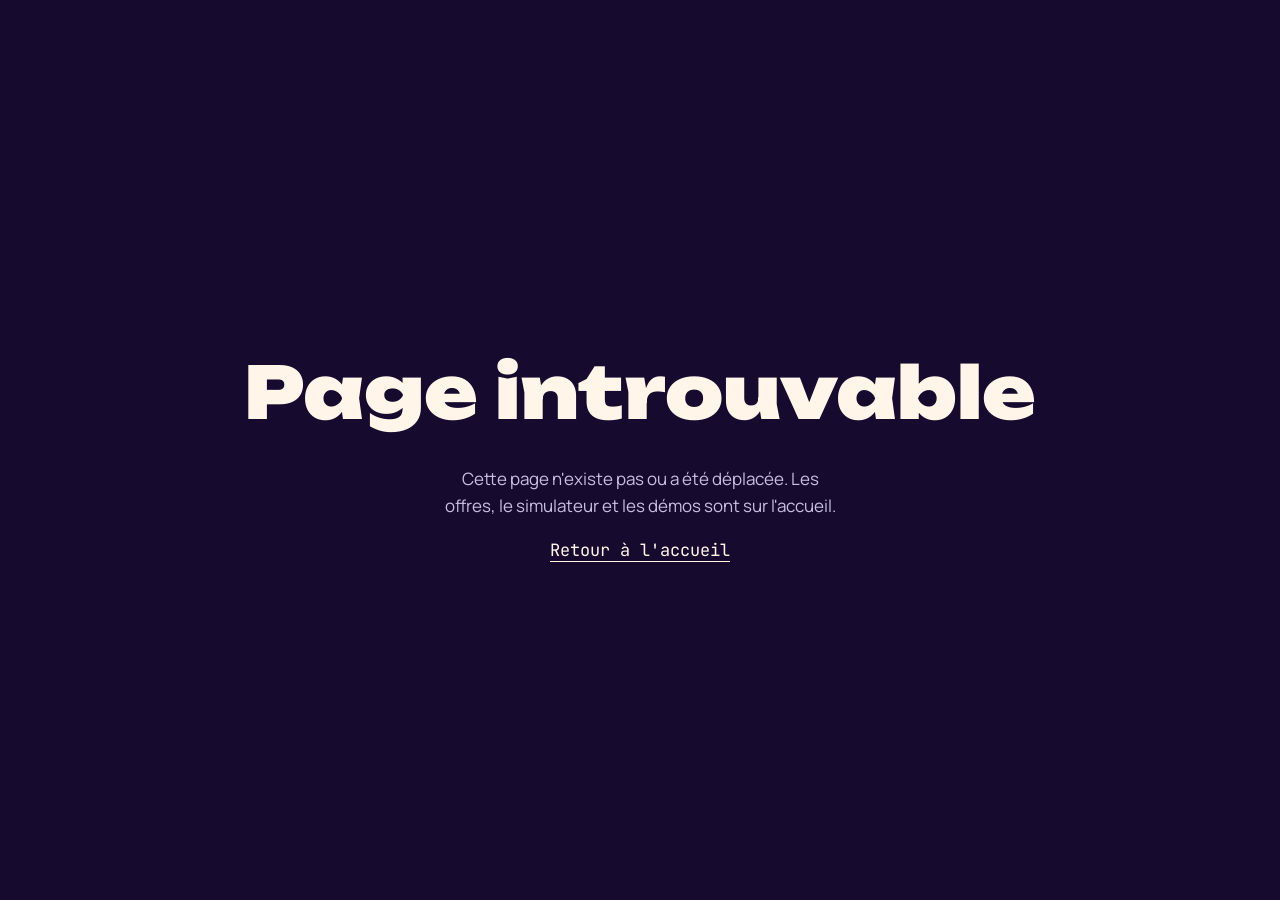
<file: conditions-generales-de-vente/index.html>
<!DOCTYPE html><html lang="fr" style="color-scheme:light"><head><meta charSet="utf-8"/><meta name="viewport" content="width=device-width, initial-scale=1"/><link rel="preload" as="image" href="/assets/brand-v2/logo.png"/><link rel="stylesheet" href="/assets/styles-bZGg5rfv.css" data-precedence="default"/><link rel="stylesheet" href="/assets/index-Dm16it9b.css" data-precedence="default"/><title>Conditions générales de vente | KODE·LAVA</title><meta name="theme-color" content="#160B2E"/><meta property="og:type" content="website"/><meta property="og:locale" content="fr_FR"/><meta property="og:site_name" content="KODE·LAVA"/><meta name="twitter:card" content="summary_large_image"/><meta property="og:image" content="https://d2ol7oe51mr4n9.cloudfront.net/user_3GidZcRhNG6HLEFGUDEMZYu0guS/e1f8889b-cb4b-484c-9723-fae160e46592.jpg"/><meta name="twitter:image" content="https://d2ol7oe51mr4n9.cloudfront.net/user_3GidZcRhNG6HLEFGUDEMZYu0guS/e1f8889b-cb4b-484c-9723-fae160e46592.jpg"/><meta name="description" content="Conditions générales de vente des prestations web et IA de KODE·LAVA."/><meta property="og:title" content="Conditions générales de vente | KODE·LAVA"/><meta property="og:description" content="Conditions générales de vente des prestations web et IA de KODE·LAVA."/><meta name="robots" content="noindex, follow"/><link rel="modulepreload" href="/assets/index-DORVexYP.js"/><link rel="modulepreload" href="/assets/jsx-runtime-bzQ4Vb5N.js"/><link rel="modulepreload" href="/assets/conditions-generales-de-vente-BT37NKFz.js"/><link rel="modulepreload" href="/assets/mobile-bar-C8mctfcM.js"/><link rel="preconnect" href="https://fonts.googleapis.com"/><link rel="preconnect" href="https://fonts.gstatic.com" crossorigin="anonymous"/><link rel="icon" href="https://d2ol7oe51mr4n9.cloudfront.net/user_3GidZcRhNG6HLEFGUDEMZYu0guS/e2aad39a-8130-48f8-a6b8-3e9d86ed461c.png"/><link rel="icon" type="image/png" sizes="32x32" href="/assets/head-v2/favicon-32.png"/><link rel="icon" type="image/png" sizes="16x16" href="/assets/head-v2/favicon-16.png"/><link rel="shortcut icon" href="/assets/head-v2/favicon.ico"/><link rel="apple-touch-icon" sizes="180x180" href="/assets/head-v2/apple-touch-icon.png"/><link rel="manifest" href="/site.webmanifest"/><script>window.__hfAuthOrigin="https://auth.higgsfield.app";// Notifications only: browser permissions and iframe policies enforce access.
(function () {
  try {
    if (window.__hfAccessPatched || window.parent === window) return;
    window.__hfAccessPatched = true;
    var viewerOrigin = null;
    var pending = [];
    var reported = {};
    function flush() {
      if (!viewerOrigin || !pending.length) return;
      window.parent.postMessage({
        source: "hf-app-permissions",
        type: "permission-request",
        capabilities: pending.slice()
      }, viewerOrigin);
      pending = [];
    }
    function report(capabilities) {
      capabilities.forEach(function (capability) {
        if (!reported[capability]) {
          reported[capability] = true;
          pending.push(capability);
        }
      });
      flush();
    }
    window.addEventListener("message", function (event) {
      if (event.source !== window.parent || !/^https?:\/\//.test(event.origin)) return;
      if (!event.data || event.data.source !== "hf-app-permissions" || event.data.type !== "init") return;
      viewerOrigin = event.origin;
      try { flush(); } catch (error) { /* Delivery is best-effort. */ }
    });
    function wrap(owner, method, capabilities) {
      // One unavailable or read-only API must not prevent other wrappers installing.
      try {
        if (!owner || typeof owner[method] !== "function") return;
        var original = owner[method];
        owner[method] = function () {
          try {
            report(typeof capabilities === "function" ? capabilities(arguments) : capabilities);
          } catch (error) { /* Preserve native results even if reporting fails. */ }
          return original.apply(this, arguments);
        };
      } catch (error) { /* Some browsers expose non-writable methods. */ }
    }
    function mediaCapabilities(args) {
      var constraints = args[0];
      var capabilities = [];
      if (constraints && constraints.video) capabilities.push("camera");
      if (constraints && constraints.audio) capabilities.push("microphone");
      return capabilities;
    }
    wrap(navigator.mediaDevices, "getUserMedia", mediaCapabilities);
    ["getUserMedia", "webkitGetUserMedia", "mozGetUserMedia"].forEach(function (method) {
      wrap(navigator, method, mediaCapabilities);
    });
    wrap(navigator.mediaDevices, "getDisplayMedia", ["screen"]);
    wrap(navigator.mediaDevices, "enumerateDevices", ["media-devices"]);
    wrap(navigator.mediaDevices, "selectAudioOutput", ["speakers"]);
    ["getCurrentPosition", "watchPosition"].forEach(function (method) {
      wrap(navigator.geolocation, method, ["location"]);
    });
    ["read", "readText"].forEach(function (method) {
      wrap(navigator.clipboard, method, ["clipboard-read"]);
    });
    ["write", "writeText"].forEach(function (method) {
      wrap(navigator.clipboard, method, ["clipboard-write"]);
    });
    wrap(window.Notification, "requestPermission", ["notifications"]);
    wrap(window.PushManager && window.PushManager.prototype, "subscribe", ["notifications"]);
    wrap(navigator.bluetooth, "requestDevice", ["bluetooth"]);
    wrap(navigator.usb, "requestDevice", ["usb"]);
    wrap(navigator.serial, "requestPort", ["serial"]);
    wrap(navigator.hid, "requestDevice", ["hid"]);
    wrap(navigator, "requestMIDIAccess", ["midi"]);
    ["showOpenFilePicker", "showSaveFilePicker", "showDirectoryPicker"].forEach(function (method) {
      wrap(window, method, ["files"]);
    });
    wrap(window.FileSystemHandle && window.FileSystemHandle.prototype, "requestPermission", ["files"]);
    wrap(window.Element && window.Element.prototype, "requestFullscreen", ["fullscreen"]);
    wrap(window.Element && window.Element.prototype, "requestPointerLock", ["pointer-lock"]);
    wrap(navigator.wakeLock, "request", ["wake-lock"]);
    wrap(navigator.storage, "persist", ["persistent-storage"]);
    wrap(navigator.xr, "requestSession", ["xr"]);
    wrap(window.DeviceMotionEvent, "requestPermission", ["motion"]);
    wrap(window.DeviceOrientationEvent, "requestPermission", ["motion"]);
    wrap(window.Sensor && window.Sensor.prototype, "start", ["sensors"]);
    wrap(window.Document && window.Document.prototype, "requestStorageAccess", ["storage-access"]);
    wrap(window.Document && window.Document.prototype, "requestStorageAccessFor", ["storage-access"]);
  } catch (error) {
    // Instrumentation must not prevent the rest of the SDK loading.
  }
})();

/**
 * Approval client SDK — the browser half of the approval flow (paired with
 * approve.html), injected into every app page. A real file, imported as text and
 * bundled at deploy (see injected-sdk.ts + the router wrangler). Runs in the
 * untrusted app page: plain ES5, idempotent (window.__hfPatched), fully
 * try/catch-wrapped, installed inline+synchronous at <head> so it's present
 * before any app code runs.
 *
 * There is exactly ONE approval trigger: window.hf.requestGeneration(model,
 * params, opts). The app calls it on the user's Generate action; the modal is
 * visible exactly while the returned promise is pending. Approve resolves the
 * minted single-use intent id, which the app threads to its server function and
 * the fnf SDK adapter sends as the submit body's confirmation_token; cancel
 * rejects with a DOMException named AbortError (a user choice, not a failure).
 * Enforcement is entirely server-side: the outbound spend gate 403s any
 * POST /jobs/submit that doesn't carry a matching minted approval (see
 * outbound-worker/src/spend-gate.ts), so an app that skips the call gets a
 * self-describing failed submit, never a silent spend. This SDK never inspects
 * request bodies and never opens a modal on its own.
 */
(function () {
  try {
    if (window.__hfPatched) return;
    window.__hfPatched = true;
    var of = window.fetch;
    if (typeof of !== "function") return;
    // Approval surface origin (auth.<zone>, serving the consent page at
    // /approve). Preferred source: the origin the router stamps ahead of this
    // script (injected-sdk.ts) — apps can be served on CUSTOM DOMAINS, where
    // deriving from the page host would fabricate a non-existent
    // auth.<customdomain>. Host derivation stays as the fallback for stale
    // cached HTML that predates the stamp.
    var APPROVE =
      typeof window.__hfAuthOrigin === "string" && window.__hfAuthOrigin.indexOf("https://") === 0
        ? window.__hfAuthOrigin
        : "https://auth." + location.host.split(".").slice(1).join(".");
    window.__hfFetches = window.__hfFetches || [];

    // Single-flight: at most ONE approval modal at a time. A fast double-click (or
    // an app firing two requests) would otherwise open a second scrim+iframe stacked
    // on the first — so a second approve() while one is open returns the in-flight
    // promise instead of opening another modal.
    var openModal = null;

    // The modal is a cross-origin iframe of auth.<zone>/approve: the app cannot
    // read or script it, and WHO may frame the page is pinned server-side by its
    // frame-ancestors. The page itself obtains the authoritative price from fnf
    // before enabling Generate; app-supplied display prices are intentionally
    // ignored. The app DOM can still restyle, shrink or overlay this iframe, and
    // job binding does NOT cover that (a hidden but genuine click on the app's
    // own job is still a click): the page defends itself — Generate arms only
    // after a delay and only while the browser vouches that the card is visible
    // and unoccluded (IntersectionObserver v2); otherwise the commit moves to a
    // top-level popup the app cannot overlay. See approve-ui/src/redress.ts.
    function approve(job) {
      if (openModal) return openModal;
      openModal = new Promise(function (resolve, reject) {
        var grant = null;
        var ready = false;
        var done = false;
        var openedAt = Date.now();

        // Three parent layers so the iframe body can stay fully TRANSPARENT and
        // still show no white edge:
        //  - scrim: full-screen div carrying the blur (backdrop-filter samples the
        //    real app behind it) + a dark tint.
        //  - wrap: a rounded, overflow:hidden div that CLIPS the iframe. The iframe
        //    overlaps the backdrop-filter scrim, so Chromium backs its layer
        //    opaquely; the iframe's OWN border-radius doesn't reliably clip that
        //    layer (leaving white corners), but a parent clip does. So the corners
        //    outside the radius are clipped away → the blurred scrim shows through,
        //    no white ring.
        //  - frame: the iframe, fully transparent, filling wrap. Its page paints
        //    only the card (edge-to-edge, no radius — wrap provides the rounding).
        var scrim = document.createElement("div");
        scrim.style.cssText =
          "position:fixed;inset:0;z-index:2147483646;background:rgba(0,0,0,0.28);" +
          "-webkit-backdrop-filter:blur(12px);backdrop-filter:blur(12px)";
        var wrap = document.createElement("div");
        // opacity:0 until the page reports its height so the modal fades in at its
        // final size (no empty-frame flash, no height re-center / layout shift).
        // Round with clip-path (not just border-radius + overflow): clip-path is
        // applied in the COMPOSITOR, so it clips the cross-origin iframe's own
        // layer edge cleanly. border-radius/overflow only clip the shape and leave
        // the iframe's opaque WHITE base fringing at the rounded corners (the white
        // peek). background = card color as a second line of defense. Both the wrap
        // and the iframe carry the clip; keep 24px in sync with the card radius.
        wrap.style.cssText =
          "position:fixed;left:50%;top:50%;transform:translate(-50%,-50%);" +
          "width:min(400px,calc(100vw - 32px));height:188px;border-radius:24px;overflow:hidden;" +
          "-webkit-clip-path:inset(0 round 24px);clip-path:inset(0 round 24px);" +
          "background:#23262a;opacity:0;transition:opacity 0.12s ease;z-index:2147483647";
        var frame = document.createElement("iframe");
        // referrerPolicy="origin": the page's frame-ancestors admits a registered
        // CUSTOM DOMAIN only when this origin arrives as the Referer (approve.ts).
        frame.referrerPolicy = "origin";
        frame.src = APPROVE + "/approve";
        frame.allowTransparency = "true";
        frame.style.cssText =
          "display:block;width:100%;height:100%;border:0;border-radius:24px;" +
          "-webkit-clip-path:inset(0 round 24px);clip-path:inset(0 round 24px);background:#23262a";
        wrap.appendChild(frame);
        var revealTimer = null;

        function cleanup() {
          if (done) return;
          done = true;
          clearTimeout(revealTimer);
          window.removeEventListener("message", onMessage);
          document.removeEventListener("keydown", onKey, true);
          wrap.remove();
          scrim.remove();
        }

        function beacon(outcome) {
          if (!grant) return;
          try {
            var payload = JSON.stringify({
              grant: grant,
              outcome: outcome,
              ms_open: Date.now() - openedAt,
            });
            var url = APPROVE + "/approve/outcome";
            if (navigator.sendBeacon) {
              navigator.sendBeacon(url, new Blob([payload], { type: "text/plain" }));
            } else {
              of(url, { method: "POST", body: payload, mode: "no-cors", keepalive: true }).catch(
                function () {},
              );
            }
          } catch (e) {}
        }

        // Dismiss = the same "denied" path as the modal's Cancel button, so the
        // caller turns it into an AbortError (a cancel, not a failure).
        function dismiss() {
          if (done) return;
          cleanup();
          beacon("denied");
          var error = new Error("hf: denied");
          error.hfReason = "denied";
          reject(error);
        }

        function onKey(event) {
          if (event.key === "Escape" || event.keyCode === 27) dismiss();
        }

        function sendRequest() {
          if (!ready || !grant || done) return;
          frame.contentWindow.postMessage(
            { source: "hf-approve", type: "request", grant: grant, job: job },
            APPROVE,
          );
        }

        function onMessage(event) {
          if (event.origin !== APPROVE || event.source !== frame.contentWindow) return;
          var data = event.data || {};
          if (data.source !== "hf-approve") return;
          // Size the clip wrapper to the page's reported card height, and reveal
          // ONLY once sized — modal fades in at its final height (no shift/flash).
          if (typeof data.h === "number" && data.h > 0) {
            wrap.style.height = data.h + "px";
            clearTimeout(revealTimer);
            wrap.style.opacity = "1";
          }
          if (data.type === "ready") {
            ready = true;
            sendRequest();
            return;
          }
          if (data.type === "pending") {
            // The decision moved to a top-level consent window (the iframe
            // relays its verdict and reports a closed popup as "denied"). Keep
            // the iframe alive for it: tearing it down on the 120 s deadline
            // orphans the popup — Cancel/Generate there could reach nobody.
            clearTimeout(deadline);
            deadline = setTimeout(onDeadline, 600000);
            return;
          }
          if (data.type !== "result") return;
          cleanup();
          if (data.ok && typeof data.intentId === "string") {
            resolve(data.intentId);
            return;
          }
          beacon("denied");
          var error = new Error("hf: " + (data.reason || "denied"));
          error.hfReason = data.reason || "denied";
          reject(error);
        }

        window.addEventListener("message", onMessage);
        // Close on background (scrim) click and on Escape. The scrim sits behind
        // the card (wrap), so a click on it is a click OUTSIDE the modal. Escape
        // is captured on the parent; the page also handles Escape when focus is
        // inside the iframe (see approve-ui).
        scrim.addEventListener("click", dismiss);
        document.addEventListener("keydown", onKey, true);
        document.documentElement.appendChild(scrim);
        document.documentElement.appendChild(wrap);
        // Fallback: reveal at the default height if the page never reports its
        // size, so the modal is never stuck hidden.
        revealTimer = setTimeout(function () {
          wrap.style.opacity = "1";
        }, 500);

        of("/__auth/approval-grant", { method: "POST" })
          .then(function (r) {
            return r
              .json()
              .catch(function () {
                return {};
              })
              .then(function (b) {
                return { s: r.status, b: b };
              });
          })
          .then(function (x) {
            if (!x.b || !x.b.grant) {
              cleanup();
              reject(
                new Error(
                  x.s === 401 ? "hf: not signed in" : "hf: approval unavailable (" + x.s + ")",
                ),
              );
              return;
            }
            grant = x.b.grant;
            sendRequest();
          })
          .catch(function (error) {
            cleanup();
            reject(error);
          });

        function onDeadline() {
          if (done) return;
          cleanup();
          beacon("timeout");
          reject(new Error("hf: approval timeout"));
        }
        var deadline = setTimeout(onDeadline, 120000);
      });
      // Release the single-flight lock once this approval settles, so the next
      // genuine generation can open a fresh modal.
      var release = function () {
        openModal = null;
      };
      openModal.then(release, release);
      return openModal;
    }

    // Observability-only fetch patch: request log for debugging (__hfFetches +
    // console). No interception, no body inspection, no classification — the
    // approval flow is driven solely by window.hf.requestGeneration.
    window.fetch = function (input, init) {
      try {
        var url = typeof input === "string" ? input : (input && input.url) || String(input);
        var method = (init && init.method) || (input && input.method) || "GET";
        window.__hfFetches.push({ url: url, method: method, ts: Date.now() });
        console.log("[hf-fetch]", method, url);
      } catch (e) {}
      return of.apply(this, arguments);
    };

    // Public SDK. The app contract (see the builder instructions and
    // docs/generation-approval): call this on the Generate action with the SDK
    // WIRE shape of the exact submission (wire.jobSetType + wire.params — the
    // approval is bound server-side to the hash of {job_set_type, params} of the
    // actual submit body), thread the resolved intent id to the server as the
    // confirmation token, and render a cancel quietly. opts.credits is an
    // optional display-only estimate shown in the modal. The id is a token:
    // never logged here, and apps must not log it either.
    window.hf = {
      requestGeneration: function (model, params, opts) {
        // Fail fast on a bad job identity, BEFORE any UI. The approve page
        // (protocol.ts) silently ignores a request whose job_set_type isn't a
        // non-empty string or whose params don't survive structured clone —
        // which would leave the modal stuck on "Waiting for the app…" with no
        // way to reply. A typed rejection shows the app its own bug instead.
        if (typeof model !== "string" || !model) {
          return Promise.reject(
            new TypeError("hf: requestGeneration(model, params) — model must be a non-empty string"),
          );
        }
        if (typeof structuredClone === "function") {
          try {
            structuredClone(params);
          } catch (e) {
            return Promise.reject(
              new TypeError("hf: requestGeneration params must be structured-cloneable (plain JSON)"),
            );
          }
        }
        return approve({ job_set_type: model, params: params }).then(
          function (id) {
            console.log("[hf] approved");
            return id;
          },
          // Cancel → AbortError, per the app contract ("render a quiet cancelled
          // state"). Other failures (not signed in, unavailable, timeout) bubble
          // as-is — those ARE failures.
          function (e) {
            if (e && e.hfReason === "denied") {
              console.log("[hf] cancelled");
              throw new DOMException("Generation cancelled", "AbortError");
            }
            throw e;
          },
        );
      },
    };
  } catch (e) {}
})();
</script></head><body><!--$--><div class="kl kl-page"><header class="kl-nav"><a class="kl-brand" href="/" aria-label="KODE·LAVA, accueil"><img src="/assets/brand-v2/logo.png" alt="" width="36" height="36"/><span>KODE<b>·</b>LAVA</span></a><button class="kl-nav__toggle" type="button" aria-expanded="false" aria-controls="kl-menu"><span aria-hidden="true"></span><span aria-hidden="true"></span><span class="kl-sr">Ouvrir le menu</span></button><nav id="kl-menu" class="kl-nav__links" aria-label="Navigation principale"><a href="/#offres">Offres</a><a href="/#metiers">Métiers</a><a href="/#demos">Démos</a><a href="/#apropos">À propos</a><a class="kl-stamp kl-stamp--small" href="https://wa.me/262693904902?text=Bonjour%20Sacha%2C%20je%20voudrais%20parler%20de%20mon%20projet%20de%20site." target="_blank" rel="noreferrer"><svg viewBox="0 0 24 24" aria-hidden="true"><path d="M21 12a9 9 0 0 1-13.5 7.8L3 21l1.2-4.5A9 9 0 1 1 21 12z" fill="none" stroke="currentColor" stroke-width="2" stroke-linecap="round" stroke-linejoin="round"></path></svg><span>Écrire sur WhatsApp</span></a></nav></header><main id="contenu" class="kl-legal"><h1>Conditions générales de vente</h1><section><h2>1. Objet</h2><p>Les présentes conditions s&#x27;appliquent aux prestations de création de sites internet, d&#x27;outils web, d&#x27;assistants IA et de maintenance réalisées par Sacha Gumiero (KODE·LAVA) pour des clients professionnels.</p></section><section><h2>2. Devis et commande</h2><p>Chaque prestation fait l&#x27;objet d&#x27;un devis détaillé, valable 30 jours. La commande est ferme à la signature du devis et au versement de l&#x27;acompte.</p></section><section><h2>3. Prix et paiement</h2><p>Les prix sont ceux indiqués sur le devis. TVA non applicable, art. 293 B du CGI. Un acompte de 35 % est dû à la commande, le solde à la livraison, par virement. En cas de retard de paiement, des pénalités de retard au taux prévu à l&#x27;article L441-10 du Code de commerce et une indemnité forfaitaire de 40 € pour frais de recouvrement sont dues.</p></section><section><h2>4. Aides publiques</h2><p>Lorsque le client sollicite une aide publique, il en est le seul bénéficiaire. Le prestataire l&#x27;aide à préparer son dossier, mais l&#x27;attribution et le montant de l&#x27;aide relèvent de l&#x27;organisme financeur. Le prix de la prestation reste dû dans tous les cas.</p></section><section><h2>5. Réalisation</h2><p>Le client fournit les contenus nécessaires (textes, photos, informations). Une maquette est soumise à sa validation avant le développement. Les délais indiqués au devis courent à partir de la réception des contenus.</p></section><section><h2>6. Propriété</h2><p>Après paiement complet, le client est propriétaire de son nom de domaine, du code développé pour lui et de ses contenus, et reçoit l&#x27;ensemble des accès. Sauf refus écrit du client, le prestataire peut citer la réalisation comme référence.</p></section><section><h2>7. Maintenance</h2><p>La maintenance est facultative, facturée au mois et sans engagement de durée. Elle peut être résiliée par chaque partie avec un préavis d&#x27;un mois.</p></section><section><h2>8. Responsabilité</h2><p>Le prestataire est tenu d&#x27;une obligation de moyens. Il ne répond pas des interruptions dues à l&#x27;hébergeur ou à d&#x27;autres services tiers.</p></section><section><h2>9. Litiges</h2><p>Les présentes conditions sont soumises au droit français. À défaut d&#x27;accord amiable, le litige relève des tribunaux compétents de Saint-Denis de La Réunion.</p></section><p><a href="/">Retour à l&#x27;accueil</a></p></main><footer class="kl-footer"><div class="kl-wrap"><span>© <!-- -->2026<!-- --> KODE·LAVA, Sacha Gumiero, développeur web et IA à La Réunion.</span><nav aria-label="Informations légales"><a href="/mentions-legales">Mentions légales et confidentialité</a><a href="/conditions-generales-de-vente">Conditions de vente</a><a class="kl-footer__mail" href="mailto:info@kode-lava.re">info@kode-lava.re</a></nav></div></footer><nav class="kl-mobile-bar" aria-label="Contact rapide"><a class="kl-readout kl-readout--compact" href="tel:+262693904902"><span class="kl-readout__label">Appeler</span><span class="kl-readout__num">06 93 90 49 02</span></a><a class="kl-stamp kl-stamp--small" href="https://wa.me/262693904902?text=Bonjour%20Sacha%2C%20je%20voudrais%20parler%20de%20mon%20projet%20de%20site." target="_blank" rel="noreferrer"><svg viewBox="0 0 24 24" aria-hidden="true"><path d="M21 12a9 9 0 0 1-13.5 7.8L3 21l1.2-4.5A9 9 0 1 1 21 12z" fill="none" stroke="currentColor" stroke-width="2" stroke-linecap="round" stroke-linejoin="round"></path></svg><span>Écrire sur WhatsApp</span></a></nav></div><!--/$--><script class="$tsr" id="$tsr-stream-barrier">(self.$R=self.$R||{})["tsr"]=[];self.$_TSR={h(){this.hydrated=!0,this.c()},e(){this.streamEnded=!0,this.c()},c(){this.hydrated&&this.streamEnded&&(delete self.$_TSR,delete self.$R.tsr)},p(e){this.initialized?e():this.buffer.push(e)},buffer:[]};$_TSR.router=($R=>$R[0]={manifest:$R[1]={routes:$R[2]={__root__:$R[3]={preloads:$R[4]=["/assets/index-DORVexYP.js","/assets/jsx-runtime-bzQ4Vb5N.js"],scripts:$R[5]=[$R[6]={attrs:$R[7]={type:"module",async:!0,src:"/assets/index-DORVexYP.js"}}],css:$R[8]=["/assets/index-Dm16it9b.css"]},"/conditions-generales-de-vente":$R[9]={preloads:$R[10]=["/assets/conditions-generales-de-vente-BT37NKFz.js","/assets/mobile-bar-C8mctfcM.js"]}}},matches:$R[11]=[$R[12]={i:"__root__ ",u:1792511958159,s:"success",ssr:!0},$R[13]={i:" conditions-generales-de-vente conditions-generales-de-vente",u:1792511958159,s:"success",ssr:!0}],lastMatchId:" conditions-generales-de-vente conditions-generales-de-vente"})($R["tsr"]);$_TSR.e();document.currentScript.remove()</script><script type="module" async="" src="/assets/index-DORVexYP.js"></script></body></html>
</file>
<file: assets/index-Dm16it9b.css>
@import "https://fonts.googleapis.com/css2?family=Unbounded:wght@700;900&family=Manrope:wght@400;500;700&family=JetBrains+Mono:wght@400;500&display=swap";:root{--kl-basalt:#160b2e;--kl-basalt-2:#241242;--kl-paper:#fff6e9;--kl-paper-2:#ffebd2;--kl-ink:#1a1030;--kl-ink-2:#5b5270;--kl-cream:#fff6e9;--kl-cream-2:#c9bfe0;--kl-accent:#f0268c;--kl-accent-2:#ff4fa8;--kl-corail:#ff4d2e;--kl-mangue:#ffb017;--kl-emeraude:#2fbf71;--kl-cyan:#19a7e8;--kl-violet:#6b4de6;--kl-fuchsia:#f0268c;--kl-spectrum:linear-gradient(90deg, var(--kl-corail) 0 16.6667%, var(--kl-mangue) 16.6667% 33.3333%, var(--kl-emeraude) 33.3333% 50%, var(--kl-cyan) 50% 66.6667%, var(--kl-violet) 66.6667% 83.3333%, var(--kl-fuchsia) 83.3333% 100%);--kl-spectrum-v:linear-gradient(180deg, var(--kl-corail) 0 16.6667%, var(--kl-mangue) 16.6667% 33.3333%, var(--kl-emeraude) 33.3333% 50%, var(--kl-cyan) 50% 66.6667%, var(--kl-violet) 66.6667% 83.3333%, var(--kl-fuchsia) 83.3333% 100%);--kl-spectrum-soft:linear-gradient(90deg, var(--kl-corail), var(--kl-mangue), var(--kl-emeraude), var(--kl-cyan), var(--kl-violet), var(--kl-fuchsia));--kl-display:"Unbounded", "Avenir Next", system-ui, sans-serif;--kl-text:"Manrope", "Segoe UI", system-ui, sans-serif;--kl-mono:"JetBrains Mono", ui-monospace, Menlo, monospace;--kl-radius:20px;--kl-line:#1a103024;--kl-line-dark:#fff6e929;--kl-ease:cubic-bezier(.7, 0, .3, 1);--kl-nav-h:68px}.kl{background:var(--kl-paper);color:var(--kl-ink);font-family:var(--kl-text);-webkit-font-smoothing:antialiased;font-size:17px;line-height:1.55;overflow-x:clip}.kl *,.kl :before,.kl :after{box-sizing:border-box}.kl ::selection{background:var(--kl-accent);color:var(--kl-cream)}.kl :focus-visible{outline:3px solid var(--kl-accent);outline-offset:3px;border-radius:4px}.kl h1,.kl h2,.kl h3{font-family:var(--kl-display);margin:0}.kl p{margin:0}.kl img{max-width:100%;height:auto;display:block}.kl :where(a){color:inherit}.kl [id]{scroll-margin-top:calc(var(--kl-nav-h) + 12px)}.kl-sr{clip:rect(0 0 0 0);white-space:nowrap;border:0;width:1px;height:1px;margin:-1px;padding:0;position:absolute;overflow:hidden}.kl-mono{font-family:var(--kl-mono)}.kl .scroll-scrub__title{font-family:var(--kl-display);letter-spacing:-.01em;max-width:14ch;font-size:clamp(2.1rem,4.6vw,4.9rem);font-weight:900;line-height:1.02}.kl .scroll-scrub__route{top:calc(var(--kl-nav-h) + 8px)}@media (width<=760px){.kl .scroll-scrub__title{font-size:clamp(1.9rem,9vw,3.2rem)}}.kl .scroll-scrub__body{font-family:var(--kl-text);font-weight:500}.kl .scroll-scrub__kicker,.kl .scroll-scrub__route-button,.kl .scroll-scrub__tags li{font-family:var(--kl-mono)}.kl-nav{z-index:60;height:var(--kl-nav-h);color:var(--kl-cream);-webkit-backdrop-filter:blur(12px);border-bottom:1px solid var(--kl-line-dark);background:#160b2ed1;justify-content:space-between;align-items:center;gap:16px;padding:0 clamp(16px,4vw,40px);display:flex;position:fixed;inset:0 0 auto}.kl-brand{color:var(--kl-cream);align-items:center;gap:10px;text-decoration:none;display:inline-flex}.kl-brand img{width:36px;height:36px}.kl-brand span{font-family:var(--kl-display);letter-spacing:.02em;font-size:15px;font-weight:900}.kl-brand b{color:var(--kl-accent);font-weight:900}.kl-nav__links{align-items:center;gap:26px;display:flex}.kl-nav__links>a:not(.kl-stamp){color:var(--kl-cream);padding:8px 0;font-size:14px;font-weight:700;text-decoration:none;position:relative}.kl-nav__links>a:not(.kl-stamp):after{content:"";background:var(--kl-spectrum);transform-origin:0;border-radius:2px;height:3px;position:absolute;bottom:0;left:0;right:0;transform:scaleX(0)}.kl-nav__links>a:not(.kl-stamp):hover:after,.kl-nav__links>a:not(.kl-stamp):focus-visible:after{transform:scaleX(1)}.kl-nav__toggle{border:1px solid var(--kl-line-dark);width:44px;height:44px;color:var(--kl-cream);cursor:pointer;background:0 0;border-radius:12px;display:none;position:relative}.kl-nav__toggle span:not(.kl-sr){background:currentColor;border-radius:2px;height:2px;position:absolute;top:16px;left:12px;right:12px}.kl-nav__toggle span:not(.kl-sr)+span:not(.kl-sr){top:26px}@media (width<=900px){.kl-nav__toggle{display:inline-block}.kl-nav__links{background:var(--kl-basalt);border-bottom:1px solid var(--kl-line-dark);flex-direction:column;align-items:stretch;gap:0;padding:8px clamp(16px,4vw,40px) 20px;display:none;position:absolute;top:100%;left:0;right:0}.kl-nav.is-open .kl-nav__links{display:flex}.kl-nav__links>a:not(.kl-stamp){border-bottom:1px solid var(--kl-line-dark);padding:14px 0;font-size:17px}.kl-nav__links>a:not(.kl-stamp):after{display:none}.kl-nav__links .kl-stamp{align-self:flex-start;margin-top:16px}}.kl-stamp{background:var(--kl-accent);min-height:52px;color:var(--kl-cream);font-family:var(--kl-display);letter-spacing:.01em;border:2px solid var(--kl-basalt);box-shadow:4px 4px 0 var(--kl-basalt);border-radius:12px;align-items:center;gap:10px;padding:0 22px;font-size:14px;font-weight:700;text-decoration:none;display:inline-flex}.kl-stamp svg{flex:none;width:18px;height:18px}.kl-stamp:hover{background:var(--kl-accent-2);box-shadow:6px 6px 0 var(--kl-basalt);transform:translate(-1px,-1px)}.kl-stamp:active{box-shadow:1px 1px 0 var(--kl-basalt);transform:translate(3px,3px)skew(-2deg)scale(.98)}.kl-stamp--small{min-height:42px;padding:0 16px;font-size:12px}.kl-stamp--dark{border-color:var(--kl-cream);box-shadow:4px 4px 0 var(--kl-cream)}.kl-stamp--dark:hover{box-shadow:6px 6px 0 var(--kl-cream)}.kl-stamp--dark:active{box-shadow:1px 1px 0 var(--kl-cream)}.kl-thread{color:var(--kl-cream);flex-direction:column;gap:10px;max-width:100%;text-decoration:none;display:inline-flex}.kl-thread__row{align-items:center;gap:12px;display:inline-flex}.kl-thread__label{font-family:var(--kl-display);font-size:clamp(16px,2vw,22px);font-weight:700;line-height:1.2}.kl-thread__arrow{flex:none;width:26px;height:26px}.kl-thread__line{background:var(--kl-spectrum);transform-origin:0;border-radius:3px;height:6px;display:block;transform:scaleX(.22)}.kl-thread:hover .kl-thread__line,.kl-thread:focus-visible .kl-thread__line{transform:scaleX(1)}.kl-thread:hover .kl-thread__arrow,.kl-thread:focus-visible .kl-thread__arrow{transform:translate(10px)}.kl-thread--ink{color:var(--kl-ink)}.kl-split{background:var(--kl-basalt);min-height:46px;color:var(--kl-cream);font-family:var(--kl-display);letter-spacing:.02em;border-radius:12px;place-items:center;padding:0 16px;font-size:12px;font-weight:700;text-decoration:none;display:grid;position:relative;overflow:hidden}.kl-split>span{white-space:nowrap;grid-area:1/1}.kl-split__under{font-family:var(--kl-mono);color:var(--kl-mangue);font-size:12px;font-weight:500}.kl-split__top{background:var(--kl-basalt);text-align:center;width:100%;padding:12px 0}.kl-split__top--l{clip-path:inset(0 50% 0 0)}.kl-split__top--r{clip-path:inset(0 0 0 50%)}.kl-split:hover .kl-split__top--l,.kl-split:focus-visible .kl-split__top--l{transform:translate(-104%)}.kl-split:hover .kl-split__top--r,.kl-split:focus-visible .kl-split__top--r{transform:translate(104%)}.kl-split:active{transform:scale(.98)}.kl-vf{color:var(--kl-ink);font-family:var(--kl-mono);letter-spacing:.06em;text-transform:uppercase;align-items:center;padding:12px 20px;font-size:13px;font-weight:500;text-decoration:none;display:inline-flex;position:relative}.kl-vf i{border:2px solid;width:12px;height:12px;position:absolute}.kl-vf__c--tl{border-bottom:0;border-right:0;top:0;left:0}.kl-vf__c--tr{border-bottom:0;border-left:0;top:0;right:0}.kl-vf__c--bl{border-top:0;border-right:0;bottom:0;left:0}.kl-vf__c--br{border-top:0;border-left:0;bottom:0;right:0}.kl-vf:hover i,.kl-vf:focus-visible i{color:var(--kl-accent)}.kl-vf:hover .kl-vf__c--tl,.kl-vf:focus-visible .kl-vf__c--tl{transform:translate(4px,4px)}.kl-vf:hover .kl-vf__c--tr,.kl-vf:focus-visible .kl-vf__c--tr{transform:translate(-4px,4px)}.kl-vf:hover .kl-vf__c--bl,.kl-vf:focus-visible .kl-vf__c--bl{transform:translate(4px,-4px)}.kl-vf:hover .kl-vf__c--br,.kl-vf:focus-visible .kl-vf__c--br{transform:translate(-4px,-4px)}.kl-vf:active{transform:scale(.97)}.kl-bar{cursor:pointer;background:var(--kl-cream);width:100%;min-height:58px;color:var(--kl-ink);border:2px solid var(--kl-cream);font-family:var(--kl-display);letter-spacing:.02em;border-radius:12px;place-items:center;font-size:14px;font-weight:700;display:grid;position:relative;overflow:hidden}.kl-bar__sheen{background:var(--kl-spectrum-soft);position:absolute;inset:-4px -30%;transform:translate(-100%)skew(-14deg)}.kl-bar__label{position:relative}.kl-bar:hover .kl-bar__sheen,.kl-bar:focus-visible .kl-bar__sheen{transform:translate(0)skew(-14deg)}.kl-bar:active{transform:translateY(2px)scale(.99)}.kl-bar[disabled]{opacity:.6;cursor:progress}.kl-readout{color:inherit;font-family:var(--kl-mono);flex-direction:column;gap:2px;text-decoration:none;display:inline-flex}.kl-readout__label{letter-spacing:.14em;text-transform:uppercase;color:var(--kl-cream-2);font-size:12px}.kl-readout__num{white-space:nowrap;border-right:2px solid var(--kl-accent);width:14ch;font-size:clamp(20px,2.4vw,28px);font-weight:500;overflow:hidden}.kl-readout:hover .kl-readout__num{color:var(--kl-mangue)}.kl-readout--compact{border:2px solid var(--kl-basalt);min-height:48px;color:var(--kl-ink);border-radius:12px;flex-direction:row;align-items:center;gap:10px;padding:0 14px}.kl-readout--compact .kl-readout__label{color:var(--kl-ink);font-weight:500}.kl-readout--compact .kl-readout__num{border:0;width:auto;font-size:14px}.kl-section{padding:clamp(64px,9vw,120px) clamp(16px,4vw,40px);position:relative}.kl-wrap{max-width:1240px;margin:0 auto}.kl-eyebrow{font-family:var(--kl-mono);letter-spacing:.18em;text-transform:uppercase;color:var(--kl-accent);margin:0 0 16px;font-size:12px}.kl-h2{letter-spacing:-.01em;max-width:18ch;font-size:clamp(30px,4.6vw,58px);font-weight:900;line-height:1.02}.kl-h2--cream{color:var(--kl-cream)}.kl-lede{color:var(--kl-ink-2);max-width:60ch;margin-top:20px;font-size:clamp(17px,1.3vw,20px);line-height:1.55}.kl-note{color:var(--kl-ink-2);max-width:84ch;margin-top:28px;font-size:14px;line-height:1.5}.kl-seam{background:var(--kl-spectrum);height:12px}.kl-constat{background:var(--kl-paper) url(/assets/plates-v2/mist.jpg) center bottom / cover no-repeat;padding-top:0}.kl-constat .kl-wrap{padding-top:clamp(56px,8vw,100px)}.kl-facts{grid-template-columns:repeat(3,minmax(0,1fr));gap:32px;margin:48px 0 0;display:grid}.kl-fact{border-top:4px solid var(--band,var(--kl-ink));padding-top:18px}.kl-fact dt{font-family:var(--kl-display);color:var(--band,var(--kl-ink));letter-spacing:-.02em;font-size:clamp(38px,5vw,64px);font-weight:900;line-height:1}.kl-fact dd{color:var(--kl-ink-2);max-width:30ch;margin:12px 0 0}.kl-fact--corail{--band:var(--kl-corail)}.kl-fact--cyan{--band:var(--kl-cyan)}.kl-fact--emeraude{--band:var(--kl-emeraude)}.kl-source{font-family:var(--kl-mono);color:var(--kl-ink-2);max-width:80ch;margin-top:36px;font-size:12px}@media (width<=760px){.kl-facts{grid-template-columns:1fr;gap:24px}}.kl-bands{border-radius:var(--kl-radius);grid-template-columns:repeat(4,minmax(0,1fr));margin-top:44px;display:grid;overflow:hidden}.kl-band{--band:var(--kl-corail);background:var(--band);color:var(--kl-ink);flex-direction:column;gap:22px;min-height:480px;padding:30px 24px 26px;display:flex}.kl-band--corail{--band:var(--kl-corail)}.kl-band--mangue{--band:var(--kl-mangue)}.kl-band--emeraude{--band:var(--kl-emeraude)}.kl-band--cyan{--band:var(--kl-cyan)}.kl-band header{flex-direction:column;gap:8px;display:flex}.kl-band header img{width:56px;height:56px;margin-bottom:6px}.kl-band h3{font-size:20px;font-weight:700;line-height:1.15}.kl-band header p{font-size:15px;font-weight:500}.kl-badge{font-family:var(--kl-mono);letter-spacing:.1em;text-transform:uppercase;background:var(--kl-basalt);color:var(--kl-cream);border-radius:6px;align-self:flex-start;padding:4px 8px;font-size:11px}.kl-band ul{flex-direction:column;gap:8px;margin:0;padding:0;font-size:15px;font-weight:500;list-style:none;display:flex}.kl-band ul li{padding-left:18px;position:relative}.kl-band ul li:before{content:"";background:var(--kl-ink);border-radius:50%;width:8px;height:8px;position:absolute;top:10px;left:0}.kl-band__price{flex-direction:column;gap:4px;margin-top:auto;display:flex}.kl-band__price strong{font-family:var(--kl-display);letter-spacing:-.02em;font-size:clamp(30px,2.6vw,38px);font-weight:900;line-height:1}.kl-band__price span{font-family:var(--kl-mono);font-size:12px}.kl-band__was{font-family:var(--kl-mono);font-size:14px;color:var(--kl-ink-2);text-decoration:line-through;opacity:.8}@media (width<=1000px){.kl-bands{grid-template-columns:repeat(2,minmax(0,1fr))}.kl-band{min-height:0}}@media (width<=560px){.kl-bands{grid-template-columns:1fr}}.kl-extras{grid-template-columns:repeat(2,minmax(0,1fr));gap:16px;margin-top:16px;display:grid}.kl-extra{border:2px solid var(--kl-ink);border-radius:var(--kl-radius);justify-content:space-between;align-items:center;gap:16px;padding:20px 24px;display:flex}.kl-extra div{flex-direction:column;gap:2px;display:flex}.kl-extra strong{font-family:var(--kl-display);font-size:15px;font-weight:700}.kl-extra span{color:var(--kl-ink-2);font-size:14px}.kl-extra__price{font-family:var(--kl-mono);white-space:nowrap;font-weight:500;color:var(--kl-ink)!important;font-size:15px!important}@media (width<=760px){.kl-extras{grid-template-columns:1fr}}.kl-metiers{background:var(--kl-fuchsia);color:var(--kl-cream)}.kl-slices{border-top:1px solid #fff6e966;margin:0;padding:0;list-style:none}.kl-slice{border-bottom:1px solid #fff6e966}.kl-slice button{width:100%;color:var(--kl-ink);cursor:pointer;text-align:left;font-family:var(--kl-display);background:0 0;border:0;justify-content:space-between;align-items:center;gap:16px;padding:22px 0;font-size:clamp(18px,2.4vw,28px);font-weight:700;display:flex}.kl-slice.is-open button{color:var(--kl-cream)}.kl-slice button svg{flex:none;width:22px;height:22px}.kl-slice.is-open button svg{transform:rotate(180deg)}.kl-slice__panel{grid-template-columns:64px 1fr auto;align-items:center;gap:24px;padding:0 0 26px;display:grid}.kl-slice__panel[hidden]{display:none}.kl-slice__panel p{max-width:56ch;font-size:17px}.kl-slice__panel a{font-family:var(--kl-mono);letter-spacing:.04em;color:var(--kl-cream);text-underline-offset:5px;white-space:nowrap;font-size:13px;text-decoration:underline}.kl-slice__panel a:hover{color:var(--kl-ink)}.kl-metiers .kl-h2{margin-top:56px}@media (width<=700px){.kl-slice__panel{grid-template-columns:48px 1fr}.kl-slice__panel a{grid-column:2}}.kl-demos{background:var(--kl-paper)}.kl-collage{grid-template-columns:repeat(12,minmax(0,1fr));gap:32px 24px;margin-top:56px;display:grid}.kl-frame{--band:var(--kl-corail);flex-direction:column;gap:10px;display:flex;position:relative}.kl-frame--corail{--band:var(--kl-corail)}.kl-frame--emeraude{--band:var(--kl-emeraude)}.kl-frame--cyan{--band:var(--kl-cyan)}.kl-frame--mangue{--band:var(--kl-mangue)}.kl-frame:first-child{grid-column:1/7;transform:rotate(-1.5deg)}.kl-frame:nth-child(2){grid-column:7/13;margin-top:64px;transform:rotate(1.2deg)}.kl-frame:nth-child(3){grid-column:2/8;margin-top:-24px;transform:rotate(1deg)}.kl-frame:nth-child(4){grid-column:8/13;margin-top:40px;transform:rotate(-1deg)}.kl-frame:nth-child(5){grid-column:3/11;margin-top:8px;transform:rotate(.8deg)}.kl-frame__shot{background:var(--band);border-radius:var(--kl-radius);box-shadow:10px 12px 0 var(--kl-basalt);padding:14px}.kl-frame__shot img{aspect-ratio:16/10;object-fit:cover;object-position:top;border-radius:10px;width:100%}.kl-frame__meta{font-family:var(--kl-mono);letter-spacing:.08em;text-transform:uppercase;color:var(--kl-ink-2);align-items:center;gap:12px;margin-top:10px;font-size:12px;display:flex}.kl-frame__meta b{color:var(--band);font-weight:500}.kl-frame h3{font-size:20px;font-weight:700}.kl-frame p{color:var(--kl-ink-2);max-width:44ch}.kl-frame .kl-vf{align-self:flex-start;margin-top:4px}@media (width<=820px){.kl-collage{grid-template-columns:1fr;gap:40px}.kl-frame:nth-child(n){grid-column:1;margin-top:0;transform:none}}.kl-methode{background:var(--kl-paper-2)}.kl-rail{flex-direction:column;gap:36px;margin:48px 0 0;padding:0 0 0 44px;list-style:none;display:flex;position:relative}.kl-rail:before{content:"";background:var(--kl-spectrum-v);border-radius:4px;width:8px;position:absolute;top:6px;bottom:6px;left:10px}.kl-step{grid-template-columns:64px 1fr;align-items:start;gap:20px;display:grid;position:relative}.kl-step__num{font-family:var(--kl-mono);color:var(--band,var(--kl-ink));font-size:clamp(26px,3.4vw,44px);font-weight:500;line-height:1}.kl-step:first-child{--band:var(--kl-corail)}.kl-step:nth-child(2){--band:var(--kl-mangue)}.kl-step:nth-child(3){--band:var(--kl-emeraude)}.kl-step:nth-child(4){--band:var(--kl-cyan)}.kl-step strong{font-family:var(--kl-display);margin-bottom:8px;font-size:clamp(18px,2vw,24px);font-weight:700;display:block}.kl-step span{color:var(--kl-ink-2);max-width:56ch;display:block}.kl-about__grid{grid-template-columns:minmax(0,.8fr) minmax(0,1.2fr);align-items:center;gap:clamp(32px,6vw,96px);display:grid}.kl-about__art{margin:0;transform:rotate(-2deg)}.kl-about__art img{border-radius:var(--kl-radius);box-shadow:12px 14px 0 var(--kl-cyan)}.kl-about__art figcaption{font-family:var(--kl-mono);letter-spacing:.1em;text-transform:uppercase;color:var(--kl-ink-2);margin-top:26px;font-size:12px}.kl-about__list{flex-direction:column;gap:10px;margin:28px 0 0;padding:0;list-style:none;display:flex}.kl-about__list li{padding-left:22px;position:relative}.kl-about__list li:before{content:"";background:var(--kl-spectrum-soft);border-radius:50%;width:10px;height:10px;position:absolute;top:9px;left:0}.kl-promise{border-left:6px solid var(--kl-accent);background:var(--kl-paper-2);border-radius:0 12px 12px 0;margin-top:28px;padding:18px 22px}.kl-links{font-family:var(--kl-mono);gap:22px;margin-top:24px;font-size:14px;display:flex}.kl-links a{color:var(--kl-ink);text-underline-offset:5px;text-decoration:underline}.kl-links a:hover{color:var(--kl-accent)}@media (width<=820px){.kl-about__grid{grid-template-columns:1fr}.kl-about__art{max-width:360px}}.kl-faq{background:var(--kl-paper)}.kl-faq__list{border-top:1px solid var(--kl-line);margin-top:40px}.kl-faq__list details{border-bottom:1px solid var(--kl-line)}.kl-faq__list summary{cursor:pointer;font-family:var(--kl-display);justify-content:space-between;align-items:center;gap:16px;padding:20px 0;font-size:clamp(16px,1.6vw,19px);font-weight:700;list-style:none;display:flex}.kl-faq__list summary::-webkit-details-marker{display:none}.kl-faq__list summary:after{content:"+";font-family:var(--kl-mono);color:var(--kl-accent);flex:none;font-size:24px}.kl-faq__list details[open] summary:after{content:"−"}.kl-faq__list details p{color:var(--kl-ink-2);max-width:70ch;padding:0 0 22px}.kl-contact{background:var(--kl-basalt) url(/assets/plates-v2/basalt.jpg) center / cover no-repeat;color:var(--kl-cream);overflow:hidden}.kl-contact:before{content:"";pointer-events:none;background:radial-gradient(60% 60% at 10% 100%, var(--kl-corail), transparent 60%), radial-gradient(60% 60% at 30% 100%, var(--kl-mangue), transparent 60%), radial-gradient(60% 60% at 50% 100%, var(--kl-emeraude), transparent 60%), radial-gradient(60% 60% at 70% 100%, var(--kl-cyan), transparent 60%), radial-gradient(60% 60% at 90% 100%, var(--kl-violet), transparent 60%);filter:blur(40px);opacity:.85;height:70%;position:absolute;inset:auto -10% -40%}.kl-contact__grid{grid-template-columns:minmax(0,1fr) minmax(0,1.1fr);align-items:start;gap:clamp(32px,6vw,96px);display:grid;position:relative}.kl-contact .kl-lede{color:var(--kl-cream-2)}.kl-contact__lines{flex-direction:column;gap:22px;margin-top:36px;display:flex}.kl-contact__mail{font-family:var(--kl-mono);color:var(--kl-cream);text-underline-offset:5px;text-decoration:underline}.kl-contact__mail:hover{color:var(--kl-mangue)}.kl-form{flex-direction:column;gap:18px;display:flex}.kl-field{flex-direction:column;gap:6px;display:flex}.kl-field label{font-family:var(--kl-mono);letter-spacing:.1em;text-transform:uppercase;color:var(--kl-cream-2);font-size:12px}.kl-field input,.kl-field select,.kl-field textarea{font:inherit;color:var(--kl-cream);background:#fff6e90f;border:1.5px solid #fff6e966;border-radius:12px;width:100%;min-height:50px;padding:10px 14px;font-size:16px}.kl-field textarea{resize:vertical;min-height:120px}.kl-field input:focus,.kl-field select:focus,.kl-field textarea:focus{border-color:var(--kl-mangue);outline:none}.kl-field select option{color:var(--kl-ink)}.kl-form__status{font-family:var(--kl-mono);min-height:1.4em;color:var(--kl-mangue);font-size:13px}.kl-form__legal{color:var(--kl-cream-2);font-size:13px}.kl-form__legal a{color:var(--kl-cream)}.kl-contact__wa{margin-top:28px}@media (width<=820px){.kl-contact__grid{grid-template-columns:1fr}}.kl-footer{background:var(--kl-basalt);color:var(--kl-cream-2);border-top:1px solid var(--kl-line-dark);padding:28px clamp(16px, 4vw, 40px) calc(28px + env(safe-area-inset-bottom,0px));font-family:var(--kl-mono);font-size:12px}.kl-footer .kl-wrap{flex-wrap:wrap;justify-content:space-between;gap:12px 32px;display:flex}.kl-footer nav{flex-wrap:wrap;gap:22px;display:flex}.kl-footer a{color:var(--kl-cream);text-decoration:none}.kl-footer a:hover{color:var(--kl-mangue)}@media (width<=900px){.kl-footer{padding-bottom:calc(96px + env(safe-area-inset-bottom,0px))}}.kl-mobile-bar{display:none}@media (width<=900px){.kl-mobile-bar{z-index:55;padding:10px 12px calc(10px + env(safe-area-inset-bottom,0px));background:var(--kl-paper);border-top:1px solid var(--kl-line);grid-template-columns:1fr 1fr;gap:10px;display:grid;position:fixed;bottom:0;left:0;right:0}.kl-mobile-bar .kl-stamp,.kl-mobile-bar .kl-readout--compact{box-sizing:border-box;justify-content:center;width:100%;min-width:0}.kl-mobile-bar .kl-stamp{box-shadow:3px 3px 0 var(--kl-basalt);padding:0 10px;font-size:11px;line-height:1.15}.kl-mobile-bar .kl-stamp span{white-space:normal}.kl-mobile-bar .kl-readout--compact{gap:8px;padding:0 8px}.kl-mobile-bar .kl-readout--compact .kl-readout__num{font-size:14px}}@media (width<=460px){.kl-mobile-bar .kl-readout__label{clip:rect(0 0 0 0);white-space:nowrap;width:1px;height:1px;position:absolute;overflow:hidden}}.kl-assist{z-index:58;flex-direction:column;align-items:flex-end;gap:12px;display:flex;position:fixed;bottom:16px;right:16px}@media (width<=900px){.kl-assist{bottom:calc(84px + env(safe-area-inset-bottom,0px));right:12px}}.kl-assist__toggle{border:2px solid var(--kl-basalt);background:var(--kl-paper);min-height:52px;color:var(--kl-ink);cursor:pointer;font-family:var(--kl-display);box-shadow:4px 4px 0 var(--kl-basalt);border-radius:999px;align-items:center;gap:10px;padding:0 18px 0 14px;font-size:13px;font-weight:700;display:inline-flex}.kl-assist__toggle img{width:28px;height:28px}.kl-assist__toggle:hover{box-shadow:6px 6px 0 var(--kl-basalt);transform:translate(-1px,-1px)}.kl-assist__panel{background:var(--kl-paper);width:min(380px,100vw - 24px);color:var(--kl-ink);border:2px solid var(--kl-basalt);border-radius:var(--kl-radius);box-shadow:8px 10px 0 var(--kl-basalt);flex-direction:column;gap:12px;padding:16px;display:flex}.kl-assist__panel[hidden]{display:none}.kl-assist__head{border-bottom:1px solid var(--kl-line);flex-direction:column;gap:2px;padding-bottom:10px;display:flex}.kl-assist__head strong{font-family:var(--kl-display);font-size:14px}.kl-assist__head span{color:var(--kl-ink-2);font-size:13px}.kl-assist__log{flex-direction:column;gap:10px;max-height:260px;padding-right:4px;display:flex;overflow-y:auto}.kl-msg{white-space:pre-line;border-radius:14px;max-width:90%;padding:10px 14px;font-size:14px;line-height:1.5}.kl-msg--bot{background:var(--kl-paper-2);border-bottom-left-radius:4px;align-self:flex-start}.kl-msg--user{background:var(--kl-basalt);color:var(--kl-cream);border-bottom-right-radius:4px;align-self:flex-end}.kl-msg a{color:var(--kl-accent);margin-top:6px;font-weight:700;display:inline-block}.kl-chips{flex-wrap:wrap;gap:6px;display:flex}.kl-chip{border:1px solid var(--kl-line);background:var(--kl-paper);min-height:34px;color:var(--kl-ink);font:inherit;cursor:pointer;border-radius:999px;padding:0 12px;font-size:13px}.kl-chip:hover{border-color:var(--kl-accent);color:var(--kl-accent)}.kl-assist__form{gap:8px;display:flex}.kl-assist__form input{border:1.5px solid var(--kl-ink-2);min-width:0;min-height:44px;font:inherit;background:var(--kl-paper);color:var(--kl-ink);border-radius:10px;flex:auto;padding:0 12px;font-size:14px}.kl-assist__form button{background:var(--kl-basalt);min-height:44px;color:var(--kl-cream);font-family:var(--kl-display);cursor:pointer;border:0;border-radius:10px;padding:0 14px;font-size:12px;font-weight:700}.kl-page{padding-top:var(--kl-nav-h)}.kl-page-head{padding:clamp(48px,7vw,88px) clamp(16px,4vw,40px) 0}.kl-page-head h1{max-width:20ch;font-size:clamp(30px,4.6vw,56px);font-weight:900;line-height:1.04}.kl-sim-grid{grid-template-columns:minmax(0,1.2fr) minmax(0,.9fr);align-items:start;gap:clamp(28px,4vw,56px);padding:clamp(32px,5vw,56px) clamp(16px,4vw,40px) clamp(64px,8vw,100px);display:grid}.kl-sim-steps{flex-direction:column;gap:28px;display:flex}.kl-sim-block{border:0;margin:0;padding:0}.kl-sim-block legend{font-family:var(--kl-display);margin-bottom:14px;font-size:clamp(17px,1.8vw,21px);font-weight:700}.kl-choices{grid-template-columns:repeat(auto-fit,minmax(180px,1fr));gap:10px;display:grid}.kl-choice{text-align:left;border:2px solid var(--kl-ink);background:var(--kl-paper);min-height:56px;color:var(--kl-ink);cursor:pointer;font:inherit;border-radius:12px;flex-direction:column;gap:4px;padding:12px 16px;font-weight:700;display:flex}.kl-choice .kl-choice__desc{color:var(--kl-ink-2);font-size:13px;font-weight:400}.kl-choice .kl-choice__price{font-family:var(--kl-mono);font-size:13px}.kl-choice[aria-pressed=true]{background:var(--band,var(--kl-ink));border-color:var(--band,var(--kl-ink));color:var(--kl-ink)}.kl-choice[aria-pressed=true] .kl-choice__desc{color:var(--kl-ink)}.kl-choice--corail{--band:var(--kl-corail)}.kl-choice--mangue{--band:var(--kl-mangue)}.kl-choice--emeraude{--band:var(--kl-emeraude)}.kl-choice--cyan{--band:var(--kl-cyan)}.kl-choice--size[aria-pressed=true]{background:var(--kl-basalt);border-color:var(--kl-basalt);color:var(--kl-cream)}.kl-check{cursor:pointer;align-items:flex-start;gap:12px;padding:10px 0;display:flex}.kl-check input{width:22px;height:22px;accent-color:var(--kl-accent);flex:none;margin:2px 0 0}.kl-result{top:calc(var(--kl-nav-h) + 16px);background:var(--kl-basalt);color:var(--kl-cream);border-radius:var(--kl-radius);flex-direction:column;gap:16px;padding:0 26px 26px;display:flex;position:sticky;overflow:hidden}.kl-result>.kl-seam{margin:0 -26px 10px}.kl-result__title{font-family:var(--kl-mono);letter-spacing:.14em;text-transform:uppercase;color:var(--kl-cream-2);font-size:12px}.kl-result__row{border-bottom:1px solid var(--kl-line-dark);justify-content:space-between;gap:16px;padding:10px 0;display:flex}.kl-result__row strong{font-family:var(--kl-mono);font-weight:500}.kl-result__net{font-family:var(--kl-display);color:var(--kl-mangue);font-size:clamp(40px,5vw,60px);font-weight:900;line-height:1}.kl-result__small{color:var(--kl-cream-2);font-size:13px}@media (width<=860px){.kl-sim-grid{grid-template-columns:1fr}.kl-result{position:static}}.kl-hero{background:var(--kl-basalt);color:var(--kl-cream);padding:calc(var(--kl-nav-h) + clamp(48px, 7vw, 96px)) clamp(16px, 4vw, 40px) clamp(56px, 7vw, 96px);overflow:hidden}.kl-hero__grid{grid-template-columns:minmax(0,1.1fr) minmax(0,.9fr);align-items:center;gap:clamp(32px,5vw,72px);display:grid}.kl-hero h1{max-width:16ch;margin-top:16px;font-size:clamp(32px,4.8vw,60px);font-weight:900;line-height:1.02}.kl-hero__kicker{font-family:var(--kl-mono);letter-spacing:.14em;text-transform:uppercase;color:var(--kl-mangue);font-size:13px}.kl-hero__text{color:var(--kl-cream-2);max-width:36em;margin-top:20px;font-size:19px}.kl-hero__actions{flex-wrap:wrap;align-items:center;gap:24px 32px;margin-top:32px;display:flex}.kl-hero__card{background:var(--kl-paper);color:var(--kl-ink);border-radius:var(--kl-radius);box-shadow:12px 14px 0 var(--kl-emeraude);overflow:hidden}.kl-hero__card img{aspect-ratio:16/10;object-fit:cover;object-position:top;width:100%}.kl-hero__card div{font-family:var(--kl-mono);letter-spacing:.06em;text-transform:uppercase;justify-content:space-between;align-items:center;gap:12px;padding:18px 22px;font-size:12px;display:flex}@media (width<=860px){.kl-hero__grid{grid-template-columns:1fr}}.kl-features{grid-template-columns:repeat(2,minmax(0,1fr));gap:28px 40px;margin-top:44px;display:grid}.kl-feature{grid-template-columns:56px 1fr;align-items:start;gap:18px;display:grid}.kl-feature img{width:56px;height:56px}.kl-feature strong{font-family:var(--kl-display);margin-bottom:6px;font-size:18px;font-weight:700;display:block}.kl-feature span{color:var(--kl-ink-2)}@media (width<=700px){.kl-features{grid-template-columns:1fr}}.kl-callout{border:2px solid var(--kl-ink);border-radius:var(--kl-radius);flex-direction:column;gap:4px;margin-top:40px;padding:22px 26px;display:flex}.kl-callout strong{font-family:var(--kl-display);font-weight:700}.kl-cta-band{background:var(--kl-basalt);color:var(--kl-cream)}.kl-cta-band .kl-wrap{flex-wrap:wrap;justify-content:space-between;align-items:center;gap:28px;display:flex}.kl-cta-band .kl-lede{color:var(--kl-cream-2)}.kl-legal{flex-direction:column;gap:26px;max-width:72ch;margin:0 auto;padding:clamp(48px,7vw,88px) clamp(16px,4vw,40px) clamp(80px,10vw,120px);display:flex}.kl-legal h1{font-size:clamp(28px,4vw,44px);font-weight:900;line-height:1.05}.kl-legal h2{margin-bottom:8px;font-size:20px;font-weight:700}.kl-legal p{color:var(--kl-ink-2)}.kl-legal a{color:var(--kl-ink)}.kl-404{text-align:center;background:var(--kl-basalt);min-height:100dvh;color:var(--kl-cream);place-items:center;padding:24px;display:grid}.kl-404 div{flex-direction:column;align-items:center;gap:18px;display:flex}.kl-404 h1{font-size:clamp(34px,6vw,72px);font-weight:900}.kl-404 p{color:var(--kl-cream-2);max-width:40ch}@media (prefers-reduced-motion:no-preference){.kl-nav__links>a:not(.kl-stamp):after{transition:transform .45s var(--kl-ease)}.kl-stamp{transition:background .2s,box-shadow .2s,transform .2s}.kl-thread__line,.kl-thread__arrow{transition:transform .7s var(--kl-ease)}.kl-split__top{transition:transform .5s var(--kl-ease)}.kl-split{transition:transform .15s}.kl-vf i{transition:transform .35s var(--kl-ease), color .2s}.kl-bar__sheen{transition:transform .6s var(--kl-ease)}.kl-bar{transition:transform .15s}.kl-readout__num{animation:1.4s steps(14,end) both kl-type}.kl-readout--compact .kl-readout__num{animation:none}.kl-slice button svg{transition:transform .35s var(--kl-ease)}.kl-slice button{transition:color .2s}.kl-chip,.kl-links a,.kl-slice__panel a,.kl-contact__mail,.kl-footer a{transition:color .2s,border-color .2s}.kl-assist__toggle{transition:transform .2s,box-shadow .2s}}@keyframes kl-type{0%{width:0}to{width:14ch}}
</file>
